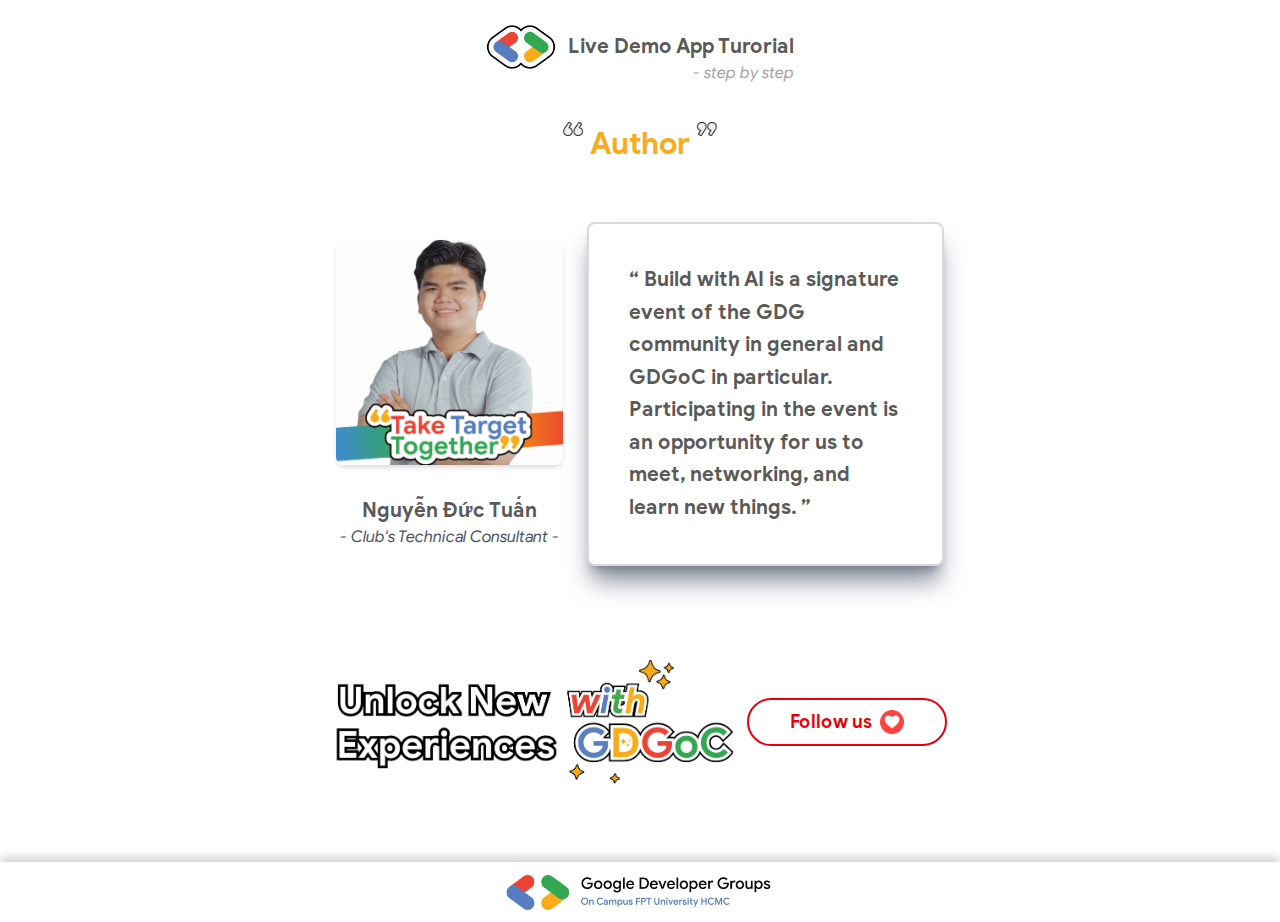
<file: final/final/author.html>
<!DOCTYPE html>
<html lang="en">
    <head>
        <meta charset="UTF-8" />
        <meta name="viewport" content="width=device-width, initial-scale=1.0" />
        <title>Full Viewport Slide Website</title>
        <link
            rel="apple-touch-icon"
            sizes="180x180"
            href="./assets/favicon/apple-touch-icon.png"
        />
        <link
            rel="icon"
            type="image/png"
            sizes="32x32"
            href="./assets/favicon/favicon-32x32.png"
        />
        <link
            rel="icon"
            type="image/png"
            sizes="16x16"
            href="./assets/favicon/favicon-16x16.png"
        />
        <link rel="manifest" href="./assets/favicon/site.webmanifest" />
        <link rel="stylesheet" href="./css/index.css" />
        <script src="./js/tailwind.min.js"></script>
    </head>
    <body class="overflow-x-hidden">
            <div
                class="logo-live-demo-app flex justify-center items-center mt-3"
            >
                <img
                    class="w-[35px] md:w-[70px]"
                    src="./assets/images/logo-gdg.png"
                    alt=""
                />
                <div class="relative">
                    <p
                        class="text-sm font-bold high-weight-color ml-3 md:text-xl"
                    >
                        Live Demo App Turorial <br />
                    </p>
                    <p
                        class="w-full font-italic text-xs med-weight-color absolute text-right md:text-base"
                    >
                        - step by step
                    </p>
                </div>
            </div>

            <div class="header flex justify-center items-start mt-10">
                <div class="flex justify-center items-start">
                    <img
                        class="w-[25px]"
                        src="./assets/images/double-quotes-left.png"
                        alt=""
                    />
                    <p
                        class="yellow-color font-bold text-lg text-center md:text-3xl m-1"
                    >
                        Author
                    </p>
                    <img
                        class="w-[25px]"
                        src="./assets/images/double-quotes-right.png"
                        alt=""
                    />
                </div>
            </div>

            <div
                class="profile flex flex-col md:flex-row justify-center items-center gap-6 mt-10 w-[80vw] md:w-[50vw] mx-auto p-4"
            >
                <div class="flex-4 flex basis-2 flex-col items-center">
                    <img
                        src="./assets/images/avatar.png"
                        alt="Profile Picture"
                        class="w-[100%] rounded-lg shadow-md"
                    />
                    <p
                        class="text-center font-bold text-xl high-weight-color mt-8"
                    >
                        Nguyễn Đức Tuấn
                    </p>
                    <p class="text-center text-gray-600 italic">
                        - Club's Technical Consultant -
                    </p>
                </div>
                <div
                    class="flex-5 self-start basis-3 p-10 bg-white rounded-lg border-2 border-[#D9D9D9] shadow-xl shadow-gray-500/80"
                >
                    <p
                        class="text-sm md:text-xl font-bold leading-relaxed high-weight-color"
                    >
                        “ Build with AI is a signature event of the GDG
                        community in general and GDGoC in particular.
                        Participating in the event is an opportunity for us to
                        meet, networking, and learn new things. ”
                    </p>
                </div>
            </div>

            <div
                class="action-part flex justify-center items-center mt-10 mb-10"
            >
                <div
                    class="w-[80vw] flex justify-evenly items-center md:w-[50vw]"
                >
                    <div class="w-[160px] md:w-[400px]">
                        <img
                            class="w-[100%]"
                            src="./assets/images/unlock-new-exp.png"
                            alt=""
                        />
                    </div>
                    <a
                        class="w-[120px] md:w-[200px] inline-flex items-center flex justify-center items-center gap-2 px-2 py-2 text-xs md:text-lg font-bold text-red-600 border-2 border-red-600 rounded-full transition-shadow duration-300 hover:shadow-[0_0_10px_3px_rgba(235,68,53,0.6)]"
                        href="https://www.facebook.com/gdg.fptu.hcmc"
                        target="_blank"
                    >
                        Follow us
                        <img
                            class="w-4 md:w-6"
                            src="./assets/images/red-heart.png"
                            alt="Heart Icon"
                        />
                    </a>
                </div>
            </div>

            <div
                class="end-logo w-full flex justify-center items-center bg-white shadow-[0_-4px_10px_rgba(0,0,0,0.2)]"
            >
                <img
                    class="w-[200px] md:w-[270px]"
                    src="./assets/images/logo-gdgoc-withname.png"
                    alt=""
                />
            </div>
        </div>
    </body>
</html>
</file>
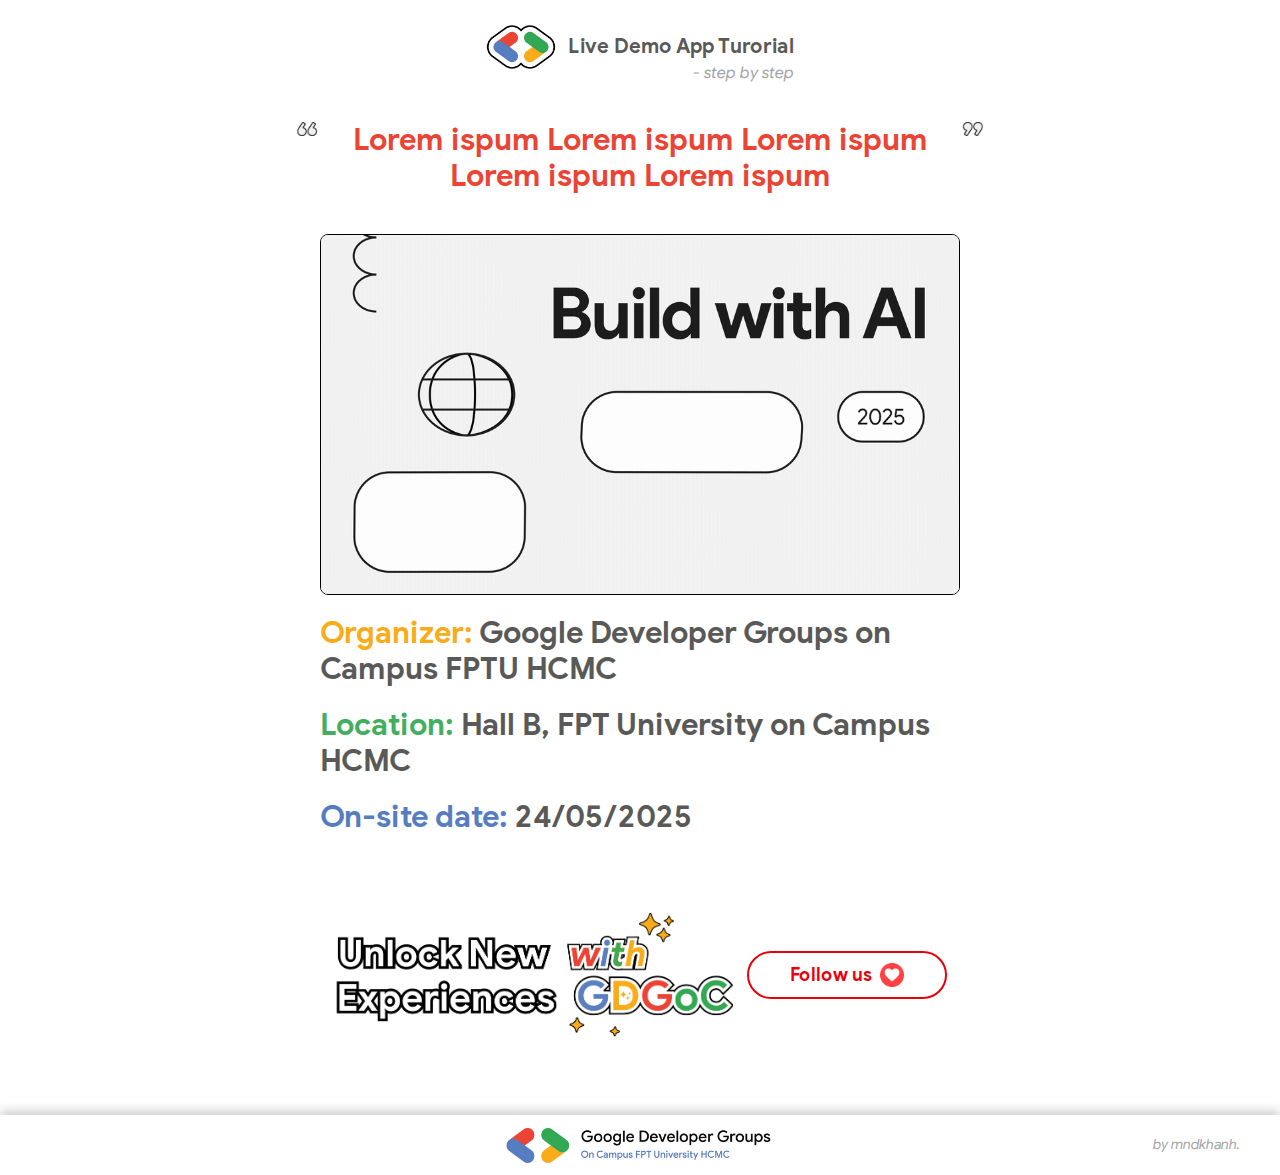
<file: final/final/home.html>
<!DOCTYPE html>
<html lang="en">
    <head>
        <meta charset="UTF-8" />
        <meta name="viewport" content="width=device-width, initial-scale=1.0" />
        <title>Full Viewport Slide Website</title>
        <link
            rel="apple-touch-icon"
            sizes="180x180"
            href="./assets/favicon/apple-touch-icon.png"
        />
        <link
            rel="icon"
            type="image/png"
            sizes="32x32"
            href="./assets/favicon/favicon-32x32.png"
        />
        <link
            rel="icon"
            type="image/png"
            sizes="16x16"
            href="./assets/favicon/favicon-16x16.png"
        />
        <link rel="manifest" href="./assets/favicon/site.webmanifest" />
        <link rel="stylesheet" href="./css/index.css" />
        <script src="./js/tailwind.min.js"></script>
    </head>
    <body class="overflow-x-hidden">
        <div class="logo-live-demo-app flex justify-center items-center mt-3">
            <img
                class="w-[35px] md:w-[70px]"
                src="./assets/images/logo-gdg.png"
                alt=""
            />
            <div class="relative">
                <p class="text-sm font-bold high-weight-color ml-3 md:text-xl">
                    Live Demo App Turorial <br />
                </p>
                <p
                    class="w-full font-italic text-xs med-weight-color absolute text-right md:text-base"
                >
                    - step by step
                </p>
            </div>
        </div>

        <div class="header flex justify-center items-start mt-10">
            <div class="w-[80vw] flex justify-center items-start">
                <img
                    class="w-[25px]"
                    src="./assets/images/double-quotes-left.png"
                    alt=""
                />
                <p
                    class="w-[80vw] red-color font-bold text-lg text-center md:text-3xl md:w-[50vw]"
                >
                    Lorem ispum Lorem ispum Lorem ispum Lorem ispum Lorem ispum
                </p>
                <img
                    class="w-[25px]"
                    src="./assets/images/double-quotes-right.png"
                    alt=""
                />
            </div>
        </div>

        <div class="build-with-AI-card flex justify-center items-center mt-10">
            <img
                src="./assets/gifs/BWAI25_SocialGifs_FindEventNearYou_01.gif"
                alt=""
                class="w-[80vw] border rounded-lg md:w-[50vw]"
            />
        </div>
        <div
            class="info-event flex flex-col justify-center items-center mt-5 leading-relaxed md:leading-loose"
        >
            <div
                class="w-[80vw] text-xs high-weight-color font-medium md:w-[50vw] flex flex-col gap-0 md:gap-5 md:text-3xl"
            >
                <p>
                    <span class="yellow-color">Organizer: </span>Google
                    Developer Groups on Campus FPTU HCMC
                </p>
                <p>
                    <span class="green-color">Location: </span> Hall B, FPT
                    University on Campus HCMC
                </p>
                <p>
                    <span class="blue-color">On-site date: </span>
                    24/05/2025
                </p>
            </div>
        </div>

        <div class="action-part flex justify-center items-center mt-10 mb-10">
            <div class="w-[80vw] flex justify-evenly items-center md:w-[50vw]">
                <div class="w-[160px] md:w-[400px]">
                    <img
                        class="w-[100%]"
                        src="./assets/images/unlock-new-exp.png"
                        alt=""
                    />
                </div>
                <a
                    class="w-[120px] md:w-[200px] inline-flex items-center flex justify-center items-center gap-2 px-2 py-2 text-xs md:text-lg font-bold text-red-600 border-2 border-red-600 rounded-full transition-shadow duration-300 hover:shadow-[0_0_10px_3px_rgba(235,68,53,0.6)]"
                    href="https://www.facebook.com/gdg.fptu.hcmc"
                    target="_blank"
                >
                    Follow us
                    <img
                        class="w-4 md:w-6"
                        src="./assets/images/red-heart.png"
                        alt="Heart Icon"
                    />
                </a>
            </div>
        </div>

        <div
            class="fixed px-2 bottom-0 md:static end-logo flex-row w-full flex justify-between md:justify-center items-center bg-white shadow-[0_-4px_10px_rgba(0,0,0,0.2)]"
        >
            <img
                class="w-[200px] md:w-[270px]"
                src="./assets/images/logo-gdgoc-withname.png"
                alt=""
            />
            <p
                class="md:absolute right-10 font-italic med-weight-color text-xs md:text-sm"
            >
                by mndkhanh.
            </p>
        </div>
    </body>
</html>
</file>
<file: final/final/css/index.css>
@font-face {
    font-family: "Google Sans";
    src: url("../assets/GoogleSans/GoogleSans-Regular.ttf") format("truetype");
    font-weight: 400;
    font-style: normal;
}

@font-face {
    font-family: "Google Sans";
    src: url("../assets/GoogleSans/GoogleSans-Bold.ttf") format("truetype");
    font-weight: 700;
    font-style: normal;
}

@font-face {
    font-family: "Google Sans";
    src: url("../assets/GoogleSans/GoogleSans-Italic.ttf") format("truetype");
    font-weight: 400;
    font-style: italic;
}

body {
    font-family: "Google Sans", sans-serif;
}

.font-regular {
    font-family: "Google Sans", sans-serif;
    font-weight: 400;
}

.font-bold {
    font-family: "Google Sans", sans-serif;
    font-weight: 700;
}

.font-italic {
    font-family: "Google Sans", sans-serif;
    font-weight: 400;
    font-style: italic;
}

.font-medium {
    font-family: "Google Sans", sans-serif;
    font-weight: 600;
}

:root {
    --low-weight-color: #d9d9d9;
    --med-weight-color: #a4a4a4;
    --high-weight-color: #595958;
    --red-color: #eb4435;
    --yellow-color: #f8ac19;
    --blue-color: #557dbf;
    --green-color: #42af60;
}

.low-weight-color {
    color: #d9d9d9;
}

.med-weight-color {
    color: #a4a4a4;
}

.high-weight-color {
    color: #595958;
}

.red-color {
    color: #eb4435;
}

.yellow-color {
    color: #f8ac19;
}

.blue-color {
    color: #557dbf;
}

.green-color {
    color: #42af60;
}

.slide-enter {
    transform: translateX(100%);
    opacity: 0;
}
.slide-enter-active {
    transform: translateX(0);
    opacity: 1;
    transition: all 0.5s ease;
}
.slide-exit {
    transform: translateX(0);
    opacity: 1;
}
.slide-exit-active {
    transform: translateX(-100%);
    opacity: 0;
    transition: all 0.5s ease;
}

.active-link {
    border-left: solid 4px var(--low-weight-color);
}
</file>
